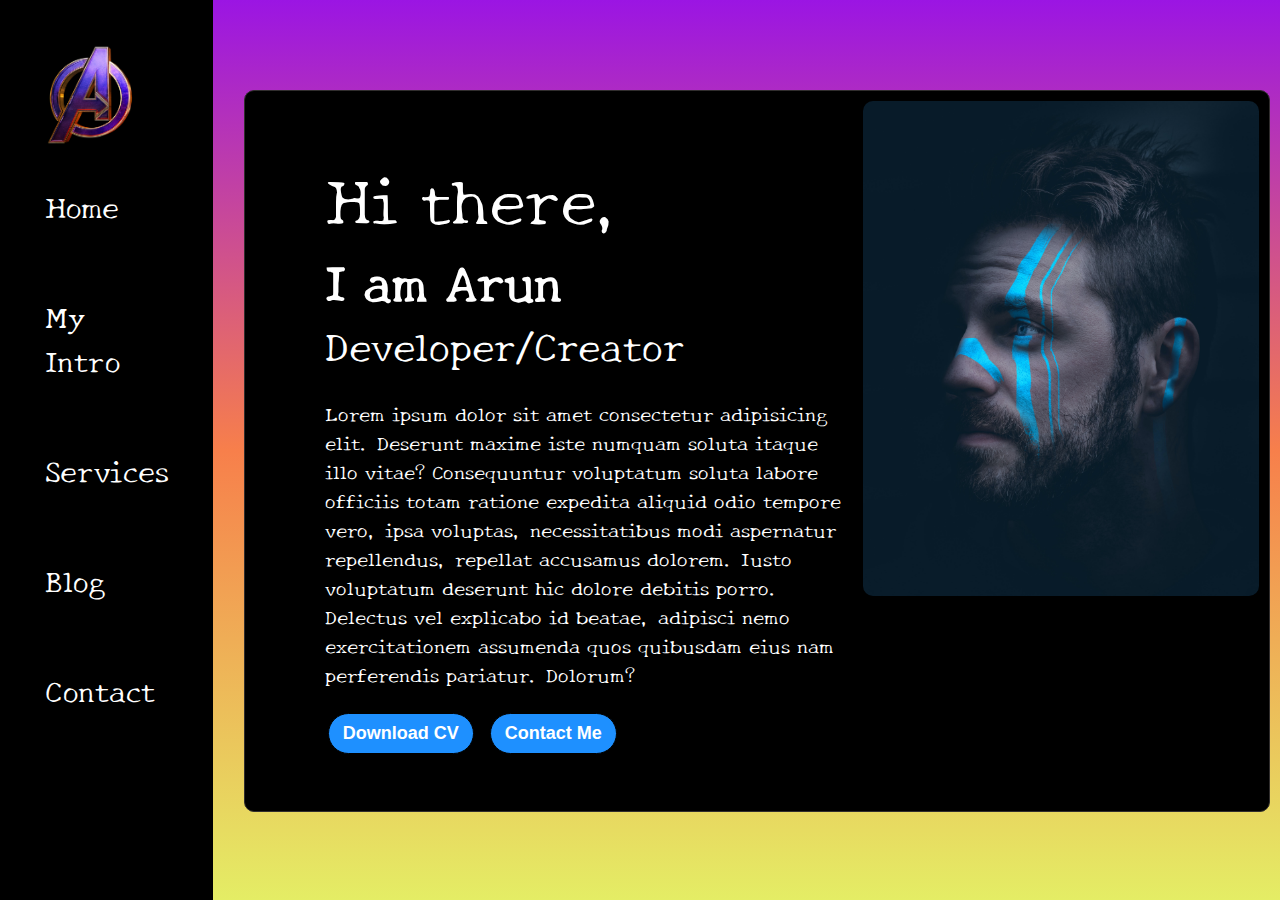
<file: index.html>
<!DOCTYPE html>
<html lang="en">
  <head>
    <meta charset="UTF-8" />
    <meta name="viewport" content="width=device-width, initial-scale=1.0" />
    <title>Portfolio-Website</title>
    <link rel="stylesheet" href="style.css" />
    
  </head>

  <body>
    <div class="container">
      <div class="sidebar">
        <nav>
          <ul>
            <a href="/"><img class="logo" src="logo.png" alt="" /></a>
            <li><a href="/">Home</a></li>
            <li><a href="/intro.html">My Intro</a></li>
            <li><a href="/services.html">Services</a></li>
            <li><a href="/blog.html">Blog</a></li>
            <li><a href="/contact.html">Contact</a></li>
          </ul>
        </nav>
      </div>
      <div class="main">
        <div class="hamburger">
            <!-- <img class="ham icon" src="bars-solid.svg" width="14px" alt=""> -->
            <!-- <img class="cross icon" src="arrow-right-solid.svg" width="14px" alt=""> -->
          <div class="infoContainer">
            
            <div class="devInfo">
              <div class="hello">Hi there,</div>
              <div class="name">I am Arun</div>

              <div class="about">Developer/Creator</div>
              <div class="moreabout">
                Lorem ipsum dolor sit amet consectetur adipisicing elit.
                Deserunt maxime iste numquam soluta itaque illo vitae?
                Consequuntur voluptatum soluta labore officiis totam ratione
                expedita aliquid odio tempore vero, ipsa voluptas,
                necessitatibus modi aspernatur repellendus, repellat accusamus
                dolorem. Iusto voluptatum deserunt hic dolore debitis porro.
                Delectus vel explicabo id beatae, adipisci nemo exercitationem
                assumenda quos quibusdam eius nam perferendis pariatur. Dolorum?
              </div>
              <div class="buttons">
                <a href="/cv.txt" target="_blank">
                  <button class="btn">Download CV</button></a
                >
                <a href="/contact.html">
                  <button class="btn">Contact Me</button></a
                >
              </div>
            </div>
            <div class="devPic">
              <img src="1.jpg" alt="DevPhoto" />
            </div>
          </div>
        </div>
      </div>
    </div>
    <script src="script.js"></script>
  </body>
</html>
</file>
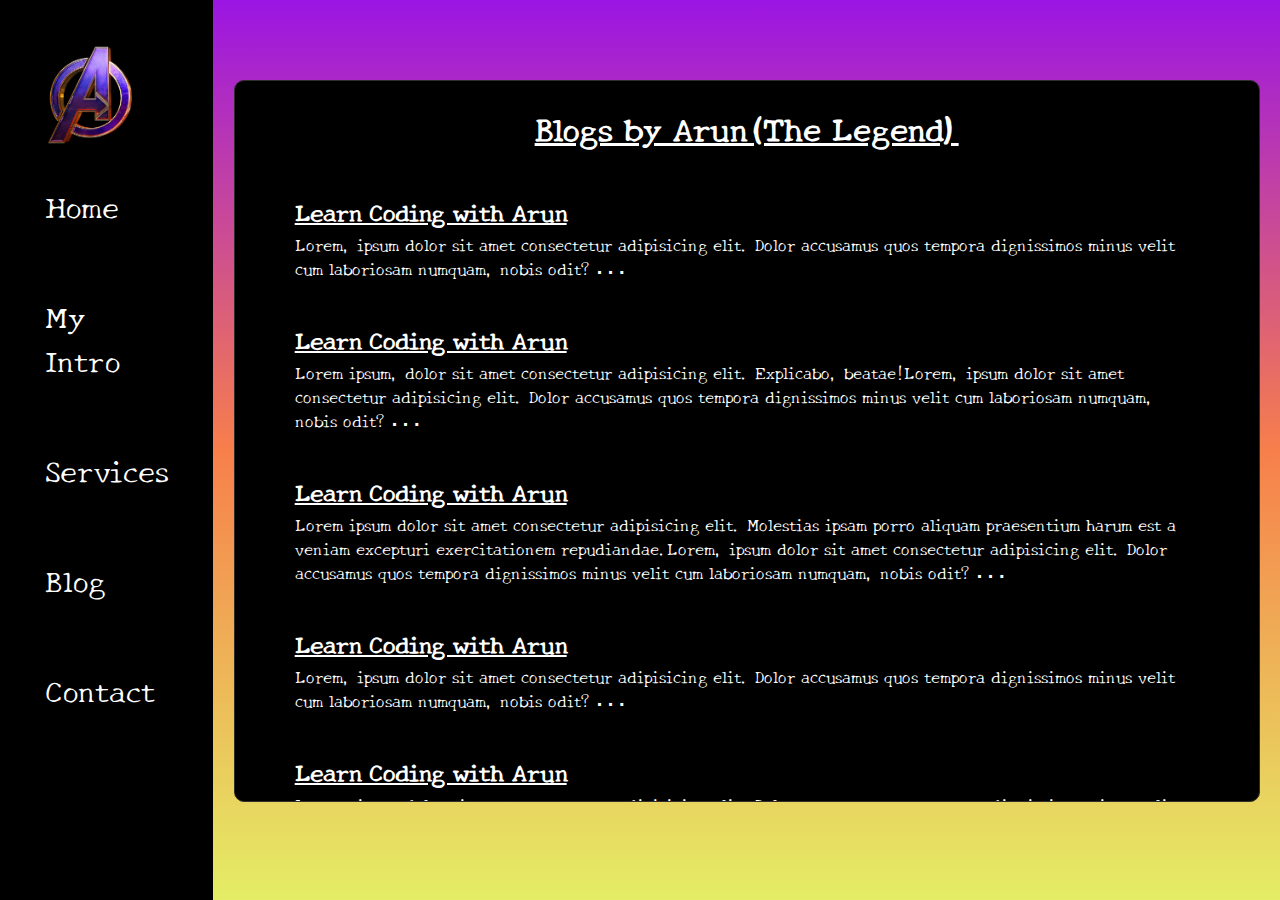
<file: blog.html>
<!DOCTYPE html>
<html lang="en">

<head>
    <meta charset="UTF-8" />
    <meta name="viewport" content="width=device-width, initial-scale=1.0" />
    <title>Portfolio-Website</title>
    <link rel="stylesheet" href="style.css" />
</head>

<body>
    <div class="container">
        <div class="sidebar">
            
            <nav>
                <ul>
                    <a href="/"><img class="logo"  src="logo.png" alt=""></a>
                    <li><a href="/">Home</a></li>
                    <li><a href="/intro.html">My Intro</a></li>
                    <li><a href="/services.html">Services</a></li>
                    <li><a href="/blog.html">Blog</a></li>
                    <li><a href="/contact.html">Contact</a></li>
                </ul>
            </nav>
        </div>
        <div class="main"> 
            <div class="infoContainer-blog">

            <div class="blogContainer">
                <h1>Blogs by Arun(The Legend)</h1>
                <div class="blogItem">
                    <h2>Learn Coding with Arun</h2>
                    <p>Lorem, ipsum dolor sit amet consectetur adipisicing elit. Dolor accusamus quos tempora dignissimos minus velit cum laboriosam numquam, nobis odit?<button class="btn-sm2">. . .</button></p>
                    <!-- <button class="btn btn-sm2">read more</button> -->
                </div>
                <div class="blogItem">
                    <h2>Learn Coding with Arun</h2>
                    <p>Lorem ipsum, dolor sit amet consectetur adipisicing elit. Explicabo, beatae!Lorem, ipsum dolor sit amet consectetur adipisicing elit. Dolor accusamus quos tempora dignissimos minus velit cum laboriosam numquam, nobis odit?<button class="btn-sm2">. . .</button></p>
                </div>
                <div class="blogItem">
                    <h2>Learn Coding with Arun</h2>
                    <p>Lorem ipsum dolor sit amet consectetur adipisicing elit. Molestias ipsam porro aliquam praesentium harum est a veniam excepturi exercitationem repudiandae.Lorem, ipsum dolor sit amet consectetur adipisicing elit. Dolor accusamus quos tempora dignissimos minus velit cum laboriosam numquam, nobis odit?<button class="btn-sm2">. . .</button></p>
                </div>
                <div class="blogItem">
                    <h2>Learn Coding with Arun</h2>
                    <p>Lorem, ipsum dolor sit amet consectetur adipisicing elit. Dolor accusamus quos tempora dignissimos minus velit cum laboriosam numquam, nobis odit?<button class="btn-sm2">. . .</button></p>
                </div>
                <div class="blogItem">
                    <h2>Learn Coding with Arun</h2>
                    <p>Lorem, ipsum dolor sit amet consectetur adipisicing elit. Dolor accusamus quos tempora dignissimos minus velit cum laboriosam numquam, nobis odit?<button class="btn-sm2">. . .</button></p>
                </div>
            </div>
        </div>
        </div>
    </div>
</body>

</html>
</file>
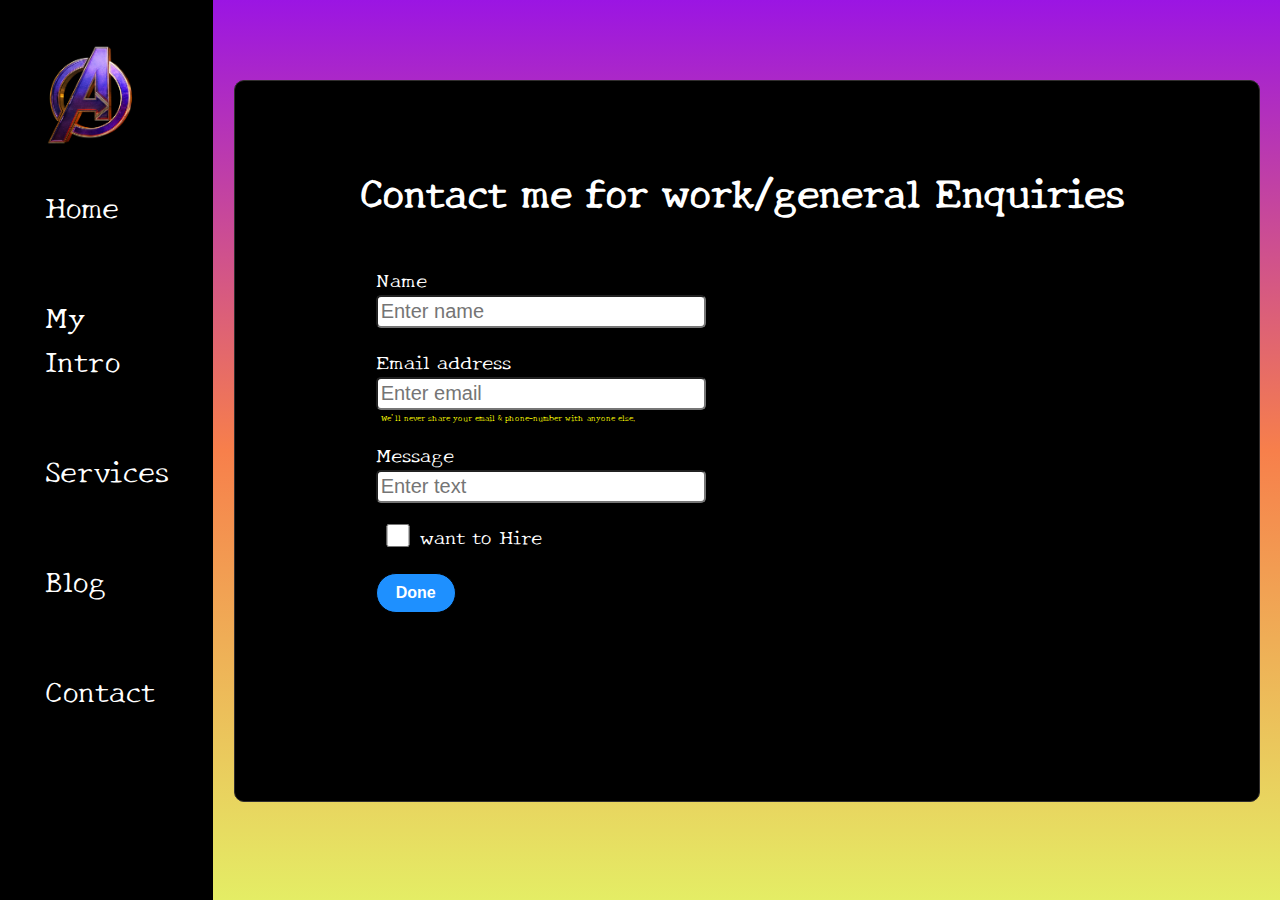
<file: contact.html>
<!DOCTYPE html>
<html lang="en">
  <head>
    <meta charset="UTF-8" />
    <meta name="viewport" content="width=device-width, initial-scale=1.0" />
    <title>Portfolio-Website</title>
    <link rel="stylesheet" href="style.css" />
  </head>

  <body>
    <div class="container">
      <div class="sidebar">
        <nav>
          <ul>
            <a href="/"><img class="logo" src="logo.png" alt="" /></a>
            <li><a href="/">Home</a></li>
            <li><a href="/intro.html">My Intro</a></li>
            <li><a href="/services.html">Services</a></li>
            <li><a href="/blog.html">Blog</a></li>
            <li><a href="/contact.html">Contact</a></li>
          </ul>
        </nav>
      </div>
      <div class="main">
        <div class="infoContainer-contact">
          <div class="contactform">
            <h1>Contact me for work/general Enquiries</h1>
            <form>
                <div class="form-group">
                    <label for="clientname">Name</label>
                    <input type="name" class="form-control" id="clientname" aria-describedby="emailHelp" placeholder="Enter name">
                    <!-- <small id="emailHelp" class="form-text text-muted">We'll never share your email & phone-number with anyone else.</small> -->
                  </div>
                <div class="form-group">
                  <label for="clientemail">Email address</label>
                  <input type="email" class="form-control" id="clientemail" aria-describedby="emailHelp" placeholder="Enter email">
                  <small id="emailHelp" class="form-text text-muted">We'll never share your email & phone-number with anyone else.</small>
                </div>
                <!-- <div class="form-group">
                  <label for="clientphone">Phone</label>
                  <input type="phone" class="form-control" id="clientphone" placeholder="Enter password">
                </div> -->
                <div class="form-group">
                    <label for="clientenquiry">Message</label>
                    <input type="text" class="form-control" id="clientenquiry" aria-describedby="emailHelp" placeholder="Enter text">
                    <!-- <small id="emailHelp" class="form-text text-muted">We'll never share your email & phone-number with anyone else.</small> -->
                  </div>
                <div class="form-group " id="form-check">
                  <input type="checkbox" class="form-check-input" id="isclient">
                  <label class="form-check-label" for="isclient">want to Hire</label>
                </div>
                
                <button type="submit" class="btn btn-sm">Done</button>
            
            </form>
          </div>
        </div>
      </div>
    </div>
  </body>
</html>
</file>
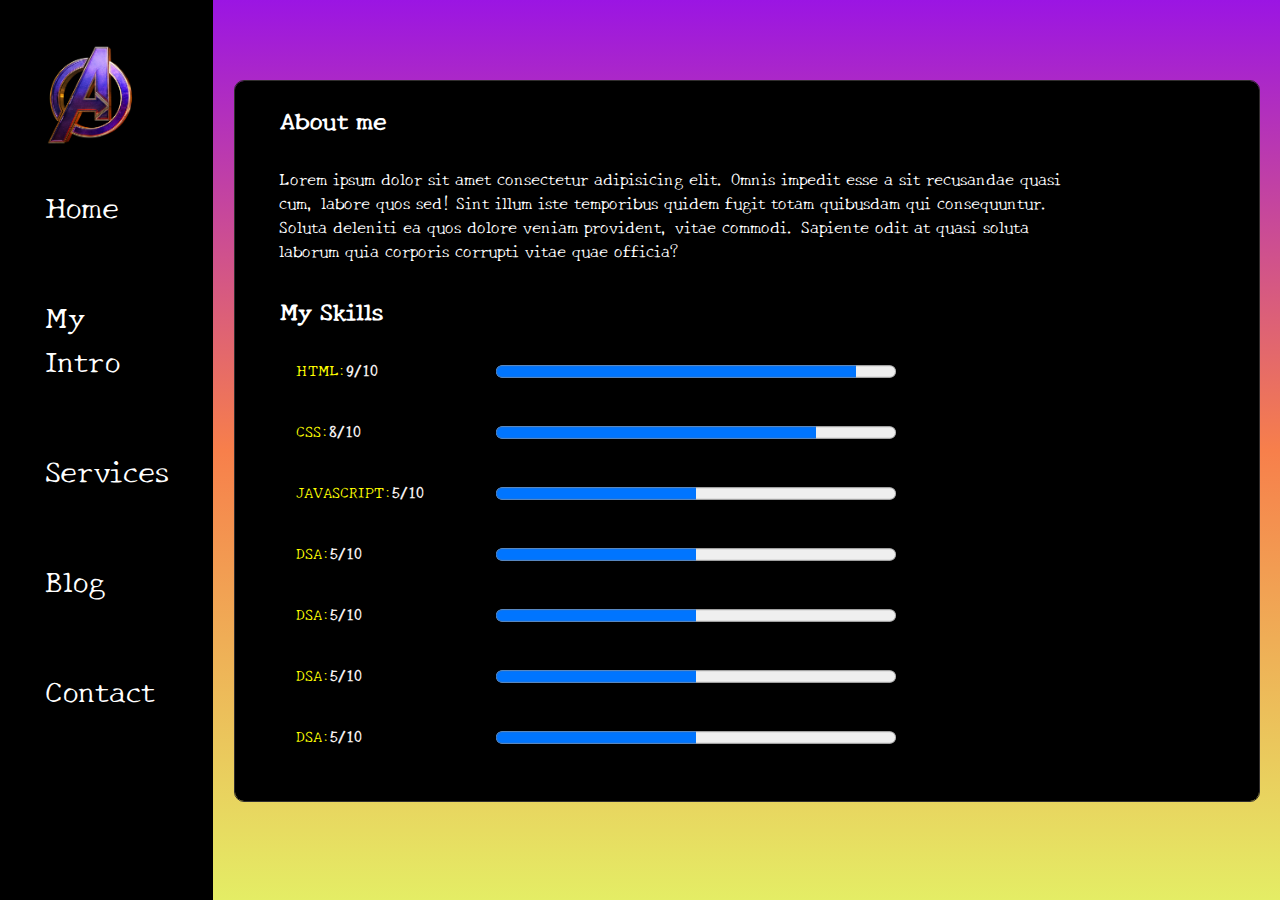
<file: intro.html>
<!DOCTYPE html>
<html lang="en">
  <head>
    <meta charset="UTF-8" />
    <meta name="viewport" content="width=device-width, initial-scale=1.0" />
    <title>Portfolio-Website</title>
    <link rel="stylesheet" href="style.css" />
  </head>

  <body>
    <div class="container">
      <div class="sidebar">
        <nav>
          <ul>
            <a href="/"><img class="logo" src="logo.png" alt="" /></a>
            <li><a href="/">Home</a></li>
            <li><a href="/intro.html">My Intro</a></li>
            <li><a href="/services.html">Services</a></li>
            <li><a href="/blog.html">Blog</a></li>
            <li><a href="/contact.html">Contact</a></li>
          </ul>
        </nav>
      </div>
      <div class="main">
        <div class="infoContainer-intro">
          <div class="intro">
            <h2>About me</h2>
            <p>
              Lorem ipsum dolor sit amet consectetur adipisicing elit. Omnis impedit esse a sit recusandae quasi cum, labore quos sed! Sint illum iste temporibus quidem fugit totam quibusdam qui consequuntur. Soluta deleniti ea quos dolore veniam provident, vitae commodi. Sapiente odit at quasi soluta laborum quia corporis corrupti vitae quae officia?</p>
            <h2>My Skills</h2>
            <div class="skillContainer">
              <div class="skillItem">
                HTML: <h4>9/10</h4>
                <!-- <div class="skill">
                    <div class="t5"></div>
                    
                </div> -->
                <progress id="skilllevel" value="90" max="100"></progress>
              </div>
              <div class="skillItem">
                CSS: <h4>8/10</h4>
                <progress id="skilllevel" value="80" max="100">32%</progress>
                
              </div>
              <div class="skillItem">
                JAVASCRIPT: <h4>5/10</h4>
                <progress id="skilllevel" value="50" max="100">32%</progress>
              </div>
              <div class="skillItem">
                DSA: <h4>5/10</h4>
                <progress id="skilllevel" value="50" max="100">32%</progress>
              </div>
              <div class="skillItem">
                DSA: <h4>5/10</h4>
                <progress id="skilllevel" value="50" max="100">32%</progress>
              </div>
              <div class="skillItem">
                DSA: <h4>5/10</h4>
                <progress id="skilllevel" value="50" max="100">32%</progress>
              </div>
              <div class="skillItem">
                DSA: <h4>5/10</h4>
                <progress id="skilllevel" value="50" max="100">32%</progress>
              </div>
            </div>
          </div>
        </div>
      </div>
    </div>
  </body>
</html>
</file>
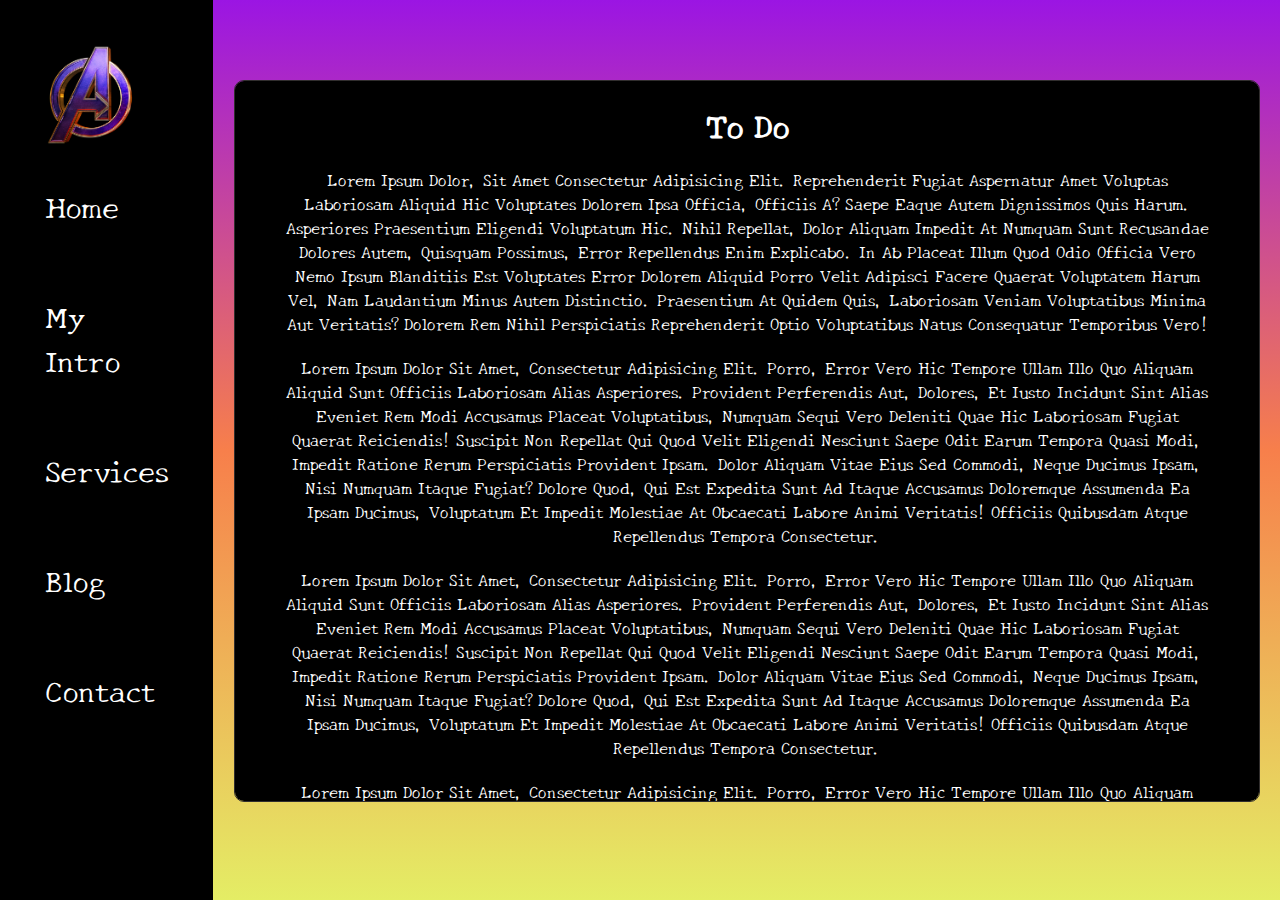
<file: services.html>
<!DOCTYPE html>
<html lang="en">
  <head>
    <meta charset="UTF-8" />
    <meta name="viewport" content="width=device-width, initial-scale=1.0" />
    <title>Portfolio-Website</title>
    <link rel="stylesheet" href="style.css" />
    
  </head>

  <body>
    <div class="container">
      <div class="sidebar">
        <nav>
          <ul>
            <a href="/"><img class="logo" src="logo.png" alt="" /></a>
            <li><a href="/">Home</a></li>
            <li><a href="/intro.html">My Intro</a></li>
            <li><a href="/services.html">Services</a></li>
            <li><a href="/blog.html">Blog</a></li>
            <li><a href="/contact.html">Contact</a></li>
          </ul>
        </nav>
      </div>
      <div class="main">
        <div class="infoContainer-services">
            <div class="services">
            <h1>To Do</h1>
            <p>
                Lorem ipsum dolor, sit amet consectetur adipisicing elit. Reprehenderit fugiat aspernatur amet voluptas laboriosam aliquid hic voluptates dolorem ipsa officia, officiis a? Saepe eaque autem dignissimos quis harum. Asperiores praesentium eligendi voluptatum hic. Nihil repellat, dolor aliquam impedit at numquam sunt recusandae dolores autem, quisquam possimus, error repellendus enim explicabo. In ab placeat illum quod odio officia vero nemo ipsum blanditiis est voluptates error dolorem aliquid porro velit adipisci facere quaerat voluptatem harum vel, nam laudantium minus autem distinctio. Praesentium at quidem quis, laboriosam veniam voluptatibus minima aut veritatis? Dolorem rem nihil perspiciatis reprehenderit optio voluptatibus natus consequatur temporibus vero!
            </p>
            <p>Lorem ipsum dolor sit amet, consectetur adipisicing elit. Porro, error vero hic tempore ullam illo quo aliquam aliquid sunt officiis laboriosam alias asperiores. Provident perferendis aut, dolores, et iusto incidunt sint alias eveniet rem modi accusamus placeat voluptatibus, numquam sequi vero deleniti quae hic laboriosam fugiat quaerat reiciendis! Suscipit non repellat qui quod velit eligendi nesciunt saepe odit earum tempora quasi modi, impedit ratione rerum perspiciatis provident ipsam. Dolor aliquam vitae eius sed commodi, neque ducimus ipsam, nisi numquam itaque fugiat? Dolore quod, qui est expedita sunt ad itaque accusamus doloremque assumenda ea ipsam ducimus, voluptatum et impedit molestiae at obcaecati labore animi veritatis! Officiis quibusdam atque repellendus tempora consectetur.</p>
            <p>Lorem ipsum dolor sit amet, consectetur adipisicing elit. Porro, error vero hic tempore ullam illo quo aliquam aliquid sunt officiis laboriosam alias asperiores. Provident perferendis aut, dolores, et iusto incidunt sint alias eveniet rem modi accusamus placeat voluptatibus, numquam sequi vero deleniti quae hic laboriosam fugiat quaerat reiciendis! Suscipit non repellat qui quod velit eligendi nesciunt saepe odit earum tempora quasi modi, impedit ratione rerum perspiciatis provident ipsam. Dolor aliquam vitae eius sed commodi, neque ducimus ipsam, nisi numquam itaque fugiat? Dolore quod, qui est expedita sunt ad itaque accusamus doloremque assumenda ea ipsam ducimus, voluptatum et impedit molestiae at obcaecati labore animi veritatis! Officiis quibusdam atque repellendus tempora consectetur.</p>
            <p>Lorem ipsum dolor sit amet, consectetur adipisicing elit. Porro, error vero hic tempore ullam illo quo aliquam aliquid sunt officiis laboriosam alias asperiores. Provident perferendis aut, dolores, et iusto incidunt sint alias eveniet rem modi accusamus placeat voluptatibus, numquam sequi vero deleniti quae hic laboriosam fugiat quaerat reiciendis! Suscipit non repellat qui quod velit eligendi nesciunt saepe odit earum tempora quasi modi, impedit ratione rerum perspiciatis provident ipsam. Dolor aliquam vitae eius sed commodi, neque ducimus ipsam, nisi numquam itaque fugiat? Dolore quod, qui est expedita sunt ad itaque accusamus doloremque assumenda ea ipsam ducimus, voluptatum et impedit molestiae at obcaecati labore animi veritatis! Officiis quibusdam atque repellendus tempora consectetur.</p>
        </div></div>
      </div>
    </div>
    <script src="script.js"></script>
  </body>
</html>
</file>
<file: style.css>
@import url('https://fonts.googleapis.com/css2?family=New+Tegomin&family=Roboto:ital,wght@0,100;0,300;1,100;1,300&family=Ubuntu:ital,wght@0,300;0,400;0,500;0,700;1,300;1,400;1,500;1,700&family=Varela+Round&display=swap');
  @import url('https://fonts.googleapis.com/css2?family=New+Tegomin&family=Roboto:ital,wght@0,100;0,300;1,100;1,300&family=Source+Code+Pro:wght@200;300;400&family=Ubuntu:ital,wght@0,300;0,400;0,500;0,700;1,300;1,400;1,500;1,700&family=Varela+Round&display=swap');
@import url('https://fonts.googleapis.com/css2?family=Fira+Sans:wght@100;200;300;400&family=New+Tegomin&family=Roboto:ital,wght@0,100;0,300;1,100;1,300&family=Source+Code+Pro:wght@200;300;400&family=Ubuntu:ital,wght@0,300;0,400;0,500;0,700;1,300;1,400;1,500;1,700&family=Varela+Round&display=swap');
*{margin: 0;
    padding: 0;
}

.sidebar{
    background-color: rgb(0, 0, 0);
    width: 18vw;
    /* width: 230px; */
    height: 100vh;
    color: white;
    overflow: scroll;
    transition: transform 0.3s ease-in;

}
.logo{
    height: 100px;
    cursor: pointer;
}
.sidebar nav{
    padding: 45px;
}
.sidebar nav li{
    list-style: none;
    font-size: 30px;
    padding: 33px 0;
    
    
}
.sidebar nav li a{
    text-decoration: none;
    color: white;
    
}
.sidebar nav li a:hover{
   color:rgb(98, 98, 249);
    
}

.main{
    /* background-color: yellow; */
    width: 90vw!important;
    
}
.container{
    display: flex;
    font-family: 'New Tegomin', serif;
    /* font-family: 'New Tegomin', serif; */
    /* background-image: linear-gradient(rgb(245, 174, 245),rgb(239, 143, 143),rgb(235, 235, 147)); */
    background-image: linear-gradient(rgb(155, 21, 227),rgb(247, 127, 75),rgb(228, 237, 101));

}
.infoContainer{
    /* background-image: linear-gradient(rgb(239, 143, 143),rgb(235, 235, 147)); */
    border: 1px solid rgb(49, 46, 46);
    background-color: black;
    color: white;
    border-radius: 10px;
    /* height: 58vh; */
    height: 80vh;
    width: 80vw;
    margin: 80px auto;
    /* margin-left: 122px; */
    display: flex;
    justify-content: space-around;

}

.devInfo{
    margin-left: 80px;
    display: flex;
    justify-content: center;
    flex-direction: column;
    font-family: 'Source Code Pro', monospace;
}
.devPic img{
    height: 55vh;
    margin: 10px;
    position: relative;
    /* left: 1vw; */
    border: 1px thin white;
    border-radius: 10px;
}

.hello{
    font-size:65px ;
    font-family: 'New Tegomin', serif;
}
.hello:hover{
    /* color:rgb(142, 14, 201); */
    color:dodgerblue;
    
}
.name{
    font-size: 50px;
    font-weight: bold;
    font-family: 'New Tegomin', serif;
    /* font-family: 'Fira Sans', sans-serif; */
}
.name:hover{
    color:dodgerblue;
    
}
.about{
    font-size: 40px;
    font-family: 'New Tegomin', serif;
}
.about:hover{
    color:dodgerblue;
    
}
.moreabout{
    /* margin-top: 10px; */
    margin-top: 25px;

    font-size: 20px;
    font-family: 'New Tegomin', serif;
    /* font-family: 'Fira Sans', sans-serif; */
}
.moreabout:hover{
   /* color:rgb(224, 77, 15); */
   /* color: yellow; */
   color: dodgerblue;
   /* background-image: linear-gradient(rgb(155, 21, 227),rgb(247, 127, 75),rgb(228, 237, 101)); */

    
}
.buttons{
    margin-top: 25px;
}
.btn{
    padding: 9px 14px;
    border-radius: 22px;
    border: 1px solid black;
    color: white;
    background-color: dodgerblue;
    font-weight: bold;
    font-size: 18px;
    margin: 0 3px;
}
.btn:hover{
    cursor: pointer;
    background-color:white;
    color:  dodgerblue;
}
.btn-sm{
    font-size: 16px;
    padding: 10px 19px;
    margin: 12px 6px;
}
.btn-sm2{
    font-size: 20px;
    font-weight: bolder;
    padding: 0px 7px;
    margin: 0px 11px;
    position: relative; left:-10px;top:-1px;
    justify-content: center;
    background-color: rgb(0, 0, 0);
    border-radius: 22px;
    border: 1px solid black;
    color: rgb(255, 255, 255);
    cursor: pointer;
    z-index: 1;
    
}
.btn-sm2:hover{
    
    color: dodgerblue;
    font-weight: bolder;
    /* background-image: linear-gradient(dodgerblue,white); */
}

/* contact.css */

.infoContainer-contact{
    /* background-image: linear-gradient(rgb(239, 143, 143),rgb(235, 235, 147)); */
    border: 1px solid rgb(49, 46, 46);
    background-color: black;
    color: white;
    border-radius: 10px;
    height: 80vh;
    width: 80vw;
    margin: 80px auto;
    display: flex;
    justify-content: space-around;
    

}
.contactform{
    padding: 0 34px;
    padding-top: 70px;
    /* font-family: 'Fira Sans', sans-serif; */
    font-family: 'New Tegomin', serif;

}

.contactform h1{
    padding: 10px 0;
    text-align: center;
    font-family: 'New Tegomin', serif;
    /* font-family: 'Fira Sans', sans-serif; */
    margin-bottom: 30px ;
    margin-left: -10px;
    font-size: 40px;


}
.contactform form div{
    padding: 5px 0;
    margin: 6px;
    display: flex;
    font-size: 20px;
    flex-direction: column;
}
.contactform form div input{
    padding: 3px;
    margin: 2px 0;
    /* margin: 2px -5px; */
    width: 25vw;
    border-radius: 5px;
    font-size: 20px;
    flex-direction: column;
 }
#emailHelp{
    font-size: 8px;
    color: yellow;
    margin: 0 5px;
}

#form-check{
    flex-direction: row;
}
#form-check input{
    width: 24px;
    margin: 3px 10px;
}

/* blog.css */
.infoContainer-blog{
    /* background-image: linear-gradient(rgb(239, 143, 143),rgb(235, 235, 147)); */
    border: 1px solid rgb(49, 46, 46);
    background-color: black;
    color: white;
    border-radius: 10px;
    height: 80vh;
    width: 80vw;
    margin: 80px auto;
    display: flex;
    justify-content: space-around;

}
.blogItem{
    margin: 20px;
    margin-left: 60px;
    margin-right: 60px;
}
.blogContainer{
    display: flex;
    flex-direction: column;
    align-items: center;
    overflow:scroll;
}
.blogContainer h1{
    margin: 23px;
    margin-left: 80px;
    margin-right: 80px;
    text-decoration-line:underline;
    
}
.blogContainer h2{
    color: rgb(255, 255, 255);
    text-decoration-line:underline;
    margin-bottom: 4px;
    
    
}
.blogItem p{
    
}

/* intro.css */
.infoContainer-intro{
    /* background-image: linear-gradient(rgb(239, 143, 143),rgb(235, 235, 147)); */
    border: 1px solid rgb(49, 46, 46);
    background-color: black;
    color: white;
    border-radius: 10px;
    height: 80vh;
    width: 80vw;
    margin: 80px auto;
    margin-right: 20px;
    /* display: flex; */
    justify-content: space-around;
    overflow: scroll;


}


.devInfo-i{
    margin-left: 80px;
    margin-right: 20px;
    display: flex;
    justify-content: center;
    flex-direction: column;
    font-family: 'Source Code Pro', monospace;
}
.moreabout-i{
    /* margin-top: 10px; */
    margin-top: 25px;
    width: 70vw;
    margin-right: 20px;
    font-size: 20px;
    font-family: 'New Tegomin', serif;
    /* font-family: 'Fira Sans', sans-serif; */
}

.intro h2{
    /* margin: 0px 23px; */
    margin: 20px 45px;
    /* text-align:center;
    justify-content: center;
    padding: 10px;
    
    position: relative;left: 17vw;
    width: 300px; */


}
.intro p{
    margin: 5px 34px;
    /* margin: 10px 23px; */
    padding: 10px;
    text-align:left;
    justify-content: center;
    width: 800px;

} 
.skillContainer{
    
    padding: 12px;
    padding-bottom: 100px;
    margin: 5px 23px;
    overflow: scroll;
}
.skillItem{
    
    position: relative;left: 2vw;
   
   
/* 
display: flex;
    align-items: center;
 */
}

.skill{
    width: 300px;
    height: 6px;
    background-color: red;
}
.t5{
    width: 200px;
    height: 6px;
    margin: 0;
    padding: 0;
    background-color: yellow;
    
}
.skillItem{
    display: flex;
    flex-direction: row;
    font-size: 15px;
    margin-bottom: 40px;
    color: yellow;
    
    
}
.skillItem h4{
    color: rgb(245, 240, 240);
    
    
    
}
.skillItem h4:hover{
    color: yellow;
    font-size: 100px;
    position: relative;left: 700px; top: 0px;
    background-image: linear-gradient(white,dodgerblue );
    padding: 10px 10px;
    
    
}
#skilllevel{
    /* position: relative;left: 50px;
    justify-self: center; */
    width: 400px;
    height: 25px;
    margin-left: 200px;
    
    position: absolute;
    display: flex;
    
    
    
    
    
}

/* media query */
@media (max-width:800px){
    .sidebar{
        transform: translate(-443px,0px);
        position: absolute;
    }
    #skilllevel{
        width: 150px;
    }
    /* .buttons{
        font-size: 5px;
    }
    .devInfo{
        font-size: 10px;
    }
    .devPic{
        display: none;
    }
    .intro,.blogContainer,.contactform{
        margin: 50px 8px;
    } */
}
/* .listicon{
    background-color: rgb(0, 0, 0);
    width: 200px;
    height: 200px;
    
    
} */
.hamburger{
    position: relative;
    top: 10px;
    left: 10px;
}
.icon{
    cursor: pointer;
    /* background-image: linear-gradient(dodgerblue,white,rgb(168, 34, 213)
    ); */
}
.sidebarGo{
    transform: translate(-443px,0px);
    position: absolute;
}

/* services.css */

.infoContainer-services{
    /* background-image: linear-gradient(rgb(239, 143, 143),rgb(235, 235, 147)); */
    border: 1px solid rgb(49, 46, 46);
    background-color: black;
    color: white;
    border-radius: 10px;
    height: 80vh;
    width: 80vw;
    margin: 80px auto;
    margin-right: 20px;
    
    justify-content: space-around;
    overflow: scroll;


}
.infoContainer-services h1{
   
   text-align: center;
   margin: 20px 50px
}
.infoContainer-services p{
    margin: auto;
    text-align: center;
    
    margin: 20px 50px
}
.services{
    text-transform:capitalize;
    
    
}
</file>
